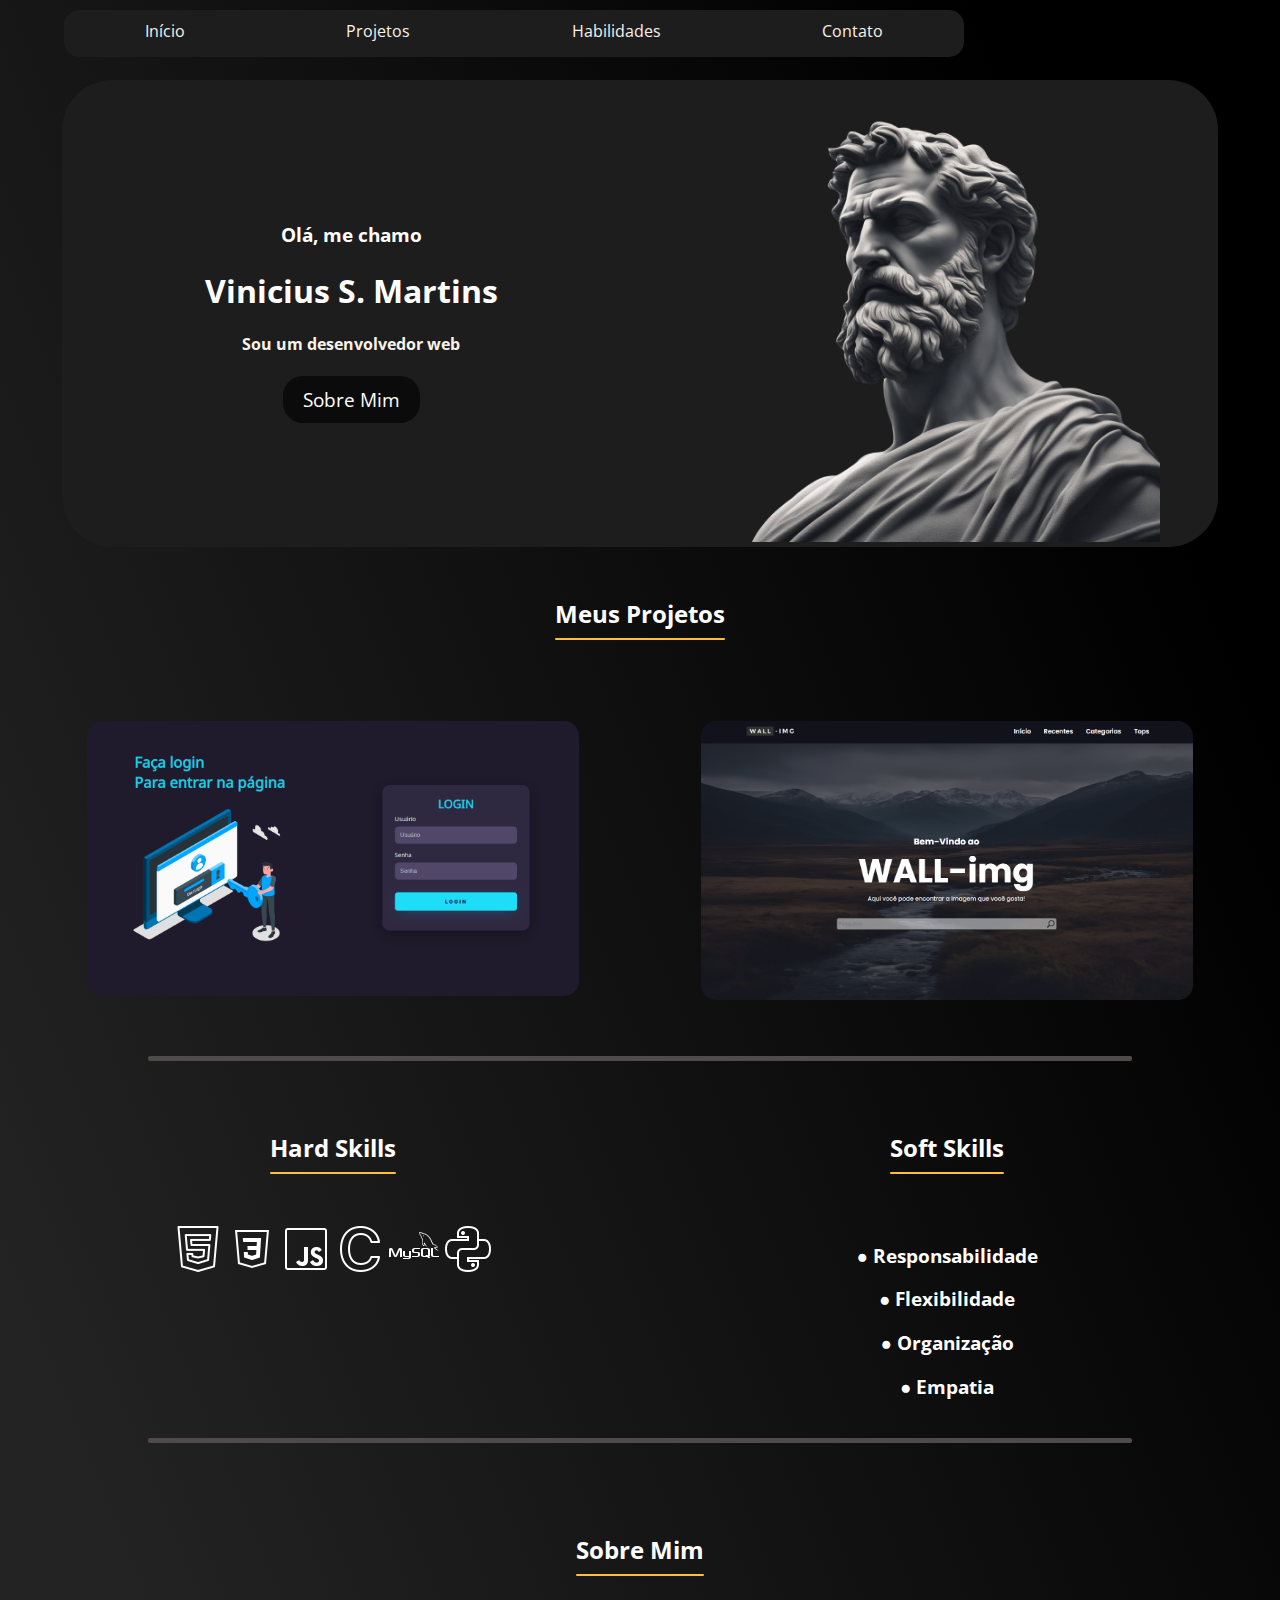
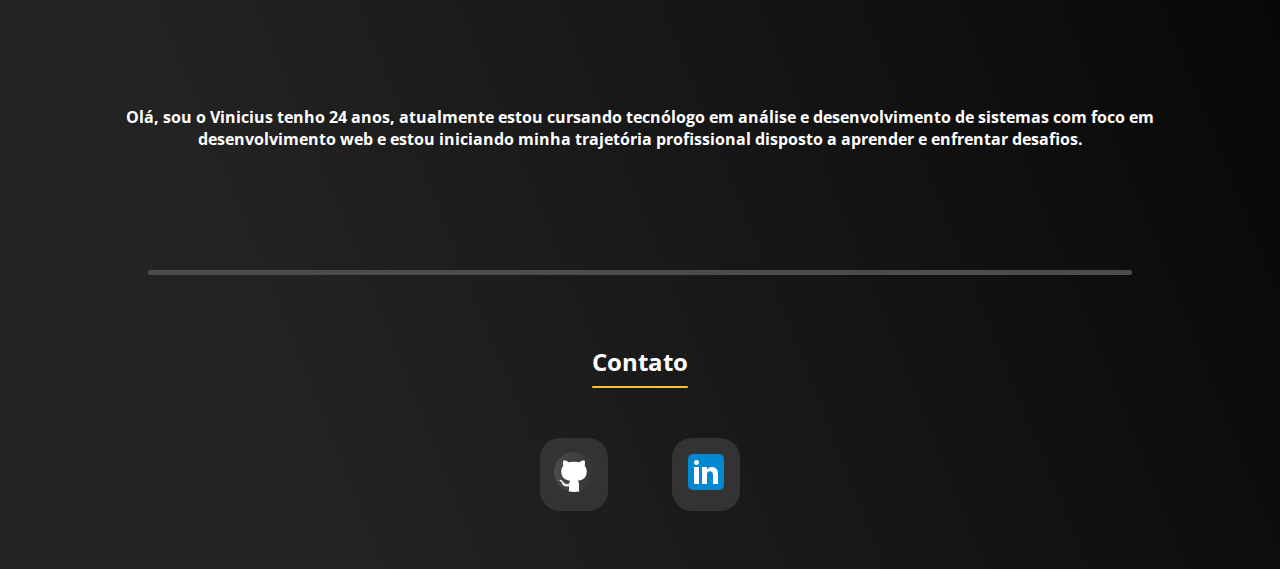
<file: index.html>
<!DOCTYPE html>
<html lang="pt-BR">
    
<head>
    <meta charset="UTF-8">
    <meta name="viewport" content="width=device-width,initial-scale=1"/>
    <title>Vinicius S. Martins</title>
    <link rel="stylesheet" href="style.css">
    <link rel="stylesheet" href="https://fonts.googleapis.com/css2?family=Open+Sans:wght@300;400&family=Poppins:wght@300;400;500;600;700;800;900&display=swap">
    <script src="script.js"></script>
</head>

<body>
    <header>
        <!-- Barra de navegação -->
        <nav class="menu" id="início">
            <a href="#início">Início</a>
            <a href="#projetos">Projetos</a>
            <a href="#habilidades">Habilidades</a>
            <a href="#contato">Contato</a>
        </nav>

        <!-- Sobre / Perfil -->
        <section class="intro" >
                <div class="intro-container">
                    <div class="intro-text">
                        <h3>Olá, me chamo</h3>
                        <h1>Vinicius S. Martins</h1>
                        <h4>Sou um desenvolvedor web</h4>

                        <!-- Botão sobre mim -->
                        <div class="botao-sobre">
                            <a href="#sobre">Sobre Mim</a>
                        </div>
                    </div>

                    <!-- Imagem introdução -->
                    <div class="intro-img">
                        <img src="assets/intro-img/statue.png" alt="Imagem intro">
                    </div>
                    
                </div>
            </section>
    </header>

<!-- Projetos -->
<div class="titulo-projetos"id="projetos">
<h2>Meus Projetos</h2></div>

<section class="projetos" 
    <div class="projetos-container"></div>
    <div class="projeto-item">
        <a href="assets/projetos/Tela de Login/index.html" target="_blank"><img src="assets/projetos_imgs/tela de login.png" alt="Imagem projeto 1"></a> 
        <div class="projeto-info">
            <h3>Tela de login</h3>
            <p>Página com campo de usuário e senha junto com um botão de logar</p>
        </div>
    </div>
    

    <div class="projeto-item">
        <a href="assets/projetos/Wall-img/index.html" target="_blank"><img src="assets/projetos_imgs/wall-img site.png" alt="Imagem projeto 2"></a> 
        <div class="projeto-info">
            <h3>WALL-img</h3>
            <p>Site com campo para procurar imagens geradas por IA e categorias</p>
        </div>
    </div>

</section>

<hr>

<!-- Habilidades -->
<section class="habilidades" id="habilidades">
    <div class="hard-skills">
        <div class="card-background"></div>
        <h2>Hard Skills</h2>
        <div class="logos">
        <img src="assets/hard-skills/html.png" alt="Imagem html">
        <img src="assets/hard-skills/css.png" alt="Imagem css">
        <img src="assets/hard-skills/javascript.png" alt="Imagem javascript">
        <img src="assets/hard-skills/c.png" alt="Imagem c">
        <img src="assets/hard-skills/mysql.png" alt="Imagem mysql">
        <img src="assets/hard-skills/python.png" alt="Imagem python">
        </div>
    </div>
    

    <div class="soft-skills">
        <div class="card-background"></div>
        <h2>Soft Skills</h2>
        <h3>● Responsabilidade</h3>
        <h3>● Flexibilidade</h3>
        <h3>● Organização</h3>
        <h3>● Empatia</h3>
    </div>
</section>


<hr>

<!-- Sobre Mim -->
<section class="sobre" id="sobre">
    <h2>Sobre Mim</h2>
    <h4>Olá, sou o Vinicius tenho 24 anos, atualmente estou cursando tecnólogo em análise e desenvolvimento de sistemas
        com foco em desenvolvimento web e estou iniciando minha trajetória profissional disposto a aprender e enfrentar desafios.</h4>
</section>

<hr>

<!-- Contato -->
<div class="titulo-contato"><h2>Contato</h2></div>
<section class="contato" id="contato">
    <a href="https://github.com/vinism99" target="_blank"><img src="assets/contato/github.png" alt="Imagem github"></a> 
    <a href="https://www.linkedin.com/in/vinism99/" target="_blank"><img src="assets/contato/linkedin.png" alt="Imagem linkedin"></a> 
</section>

</body>
</html>
</file>
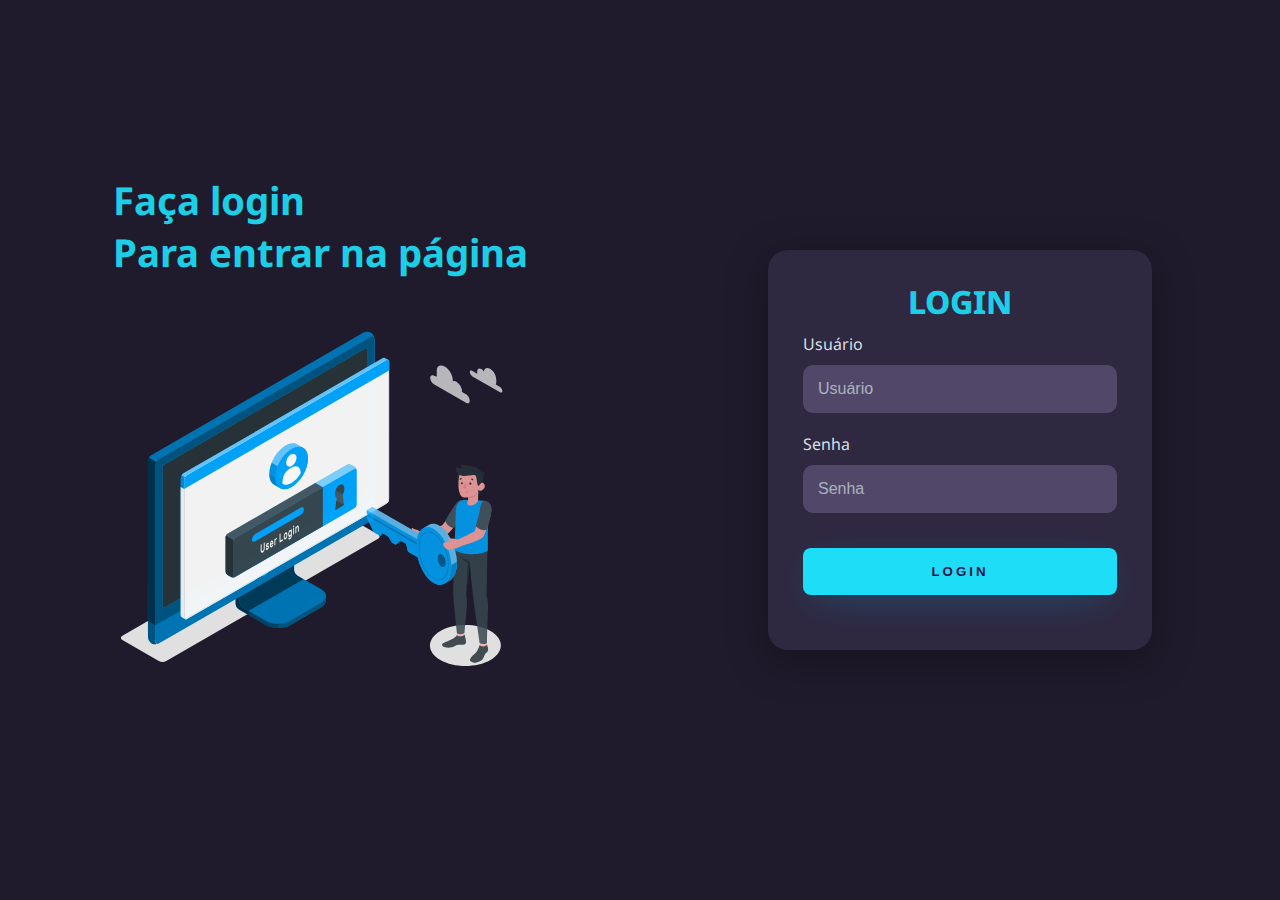
<file: assets/projetos/Tela de Login/index.html>
<!DOCTYPE html>
<html lang="pt-BR">
<head>
    <meta charset="UTF-8">
    <meta http-equiv="X-UA-Compatible" content="IE=edge">
    <meta name="viewport" content="width=device-width, initial-scale=1.0">
    <link rel="stylesheet" href="style.css">
    <title>Tela de Login</title>
</head>

<body>
    <div class="main-login">
        <div class="left-login">
             <h1>Faça login<br>Para entrar na página</h1>
             <img src="login.svg" class="left-login-image" alt="img login">
        </div>

        <div class="right-login">
            <div class="card-login"> 
               <h1>LOGIN</h1>
               <div class="textfield">
                    <label for="usuario">Usuário</label>
                    <input type="text" name="usuario" placeholder="Usuário">
                </div>

                <div class="textfield">
                    <label for="senha">Senha</label>
                    <input type="password" name="senha" placeholder="Senha">
                </div>
                
                <button class="btn-login">Login</button>
            </div>
        </div>
    </div>
</body>

</html>
</file>
<file: style.css>
body { /* Corpo da página */
    font-family: 'Open Sans', sans-serif;
    background: linear-gradient(68.15deg, #242324 16.62%, #000000 85.61%);
    transition: background-color 0.5s;
    margin: 0;
    padding: 2vh 2vw; /* Unidades de viewport para margem e padding */
    padding-top: 80px;
}
/* ------------------------------------------------------------------------------------------------ */

hr { /*separador das páginas*/
    border: 0;
    height: 5px;
    background-color: #504b4b;
    margin-top: 20px; 
    margin-bottom: 20px; 
    border-radius: 2px;
    width: 80%;
}

.menu { /* Barra de navegação */
    position: fixed;
    margin-left: 3%;
    top: 10px; 
    width: 100vh;
    z-index: 1000;
    background-color: #1d1d1d;
    border-radius: 15px;
    display: flex;
    justify-content: space-around;
    margin-bottom: 20px;
}
.menu a { /* Links da barra de navegação */
    text-decoration: none;
    font-size: medium;
    color: rgb(247, 242, 234);
    padding: 10px;
    transition: all 0.3s ease;
    border-bottom: 5px solid transparent;
}
.menu a:hover { /* Animação da barra de navegação */
    background-color: #0f0f0f;
    border-bottom: 3px solid #ffc039;
    border-radius: 4px;
}
/* ------------------------------------------------------------------------------------------------ */

/* Texto da introdução */
.intro h3 {
    color: rgb(255, 255, 255);
}
.intro h1 {
    font-size:xx-large;
    color: rgb(255, 255, 255);
}
.intro h4 {
    color: rgb(247, 242, 234);
}
/* ------------------------------------------------------------------------------------------------ */

/* Imagem da introdução */
.intro-img {
    max-width: 50%;
    height: auto;
}
.intro img {
    max-width: 80%;
    height: auto;
}
.intro-container { /* Container da introdução */
    max-width: 100%;
    display: flex;
    align-items: center;
    justify-content: center;
    text-align: center;
    background-color: #1d1d1d;
    border-radius: 50px;
    margin: 0 3%;
}

.intro-text { /* Texto da introdução */
    flex: 1;
}
/* ------------------------------------------------------------------------------------------------ */

/* Botão "Sobre Mim" */
.botao-sobre {
    text-align: center;
    margin-top: 20px;
}
.botao-sobre a {
    display: inline-block;
    padding: 10px 20px;
    background-color: #0c0b0b;
    color: #fff;
    text-decoration: none;
    border-radius: 20px;
    transition: background-color 0.3s;
    font-size:larger;
}
.botao-sobre a:hover {
    background-color: #ffc039;
    color: #000000;
}
/* ------------------------------------------------------------------------------------------------ */

/* Linha embaixo dos títulos*/
h2 {
    color: white;
    text-align: center;
    margin: 50px;
    position: relative;
    display: inline-block; 
    padding-bottom: 10px; 

}
/* Config das linhas dos títulos */
h2::after{
    content: ''; 
    position: absolute;
    bottom: 0; 
    left: 0;
    width: 100%; 
    height: 2px; 
    background-color: #ffc039;
    border-radius: 1px; 
}
/* ------------------------------------------------------------------------------------------------ */

.titulo-projetos{
    text-align: center;
}

/* Estilos para a seção de projetos */
.projetos {
    display: flex;
    justify-content: space-around;
    flex-wrap: wrap;
}

.projeto-item {
    position: relative;
    width: 40%;
    margin: 2.5%;
    overflow: hidden; 
}

.projeto-item img {
    width: 100%;
    transition: transform 0.3s ease;
    border-radius: 15px;
}

.projeto-item:hover img {
    transform: scale(1.05); 
}

.projeto-info { /* informações do projeto na imagem*/
    position: absolute;
    bottom: 0;
    left: 0;
    right: 0;
    background-color: rgb(0, 0, 0); 
    color: white;
    padding: 10px;
    transform: translateY(100%); 
    transition: transform 0.3s ease; 
}

.projeto-item:hover .projeto-info {
    transform: translateY(0); /* Move a barra para cima para cobrir a imagem ao passar o mouse */
    
}

.projeto-info h3,
.projeto-info p {
    margin: 0; 
}

/* Estilos para a seção de habilidades */
.habilidades {
    display: flex;
    justify-content: space-around;
    text-align: center;
}

.hard-skills, .soft-skills {
    width: 45%; 
    color: white;
}

.hard-skills img{
    max-width: 50%;
}

/* Estilos para a seção sobre mim */
.sobre {
    text-align: center; 
    padding: 20px;
    color: white;
}

.sobre h4{
    text-justify: auto;
    margin: 80px;
}

.titulo-contato {
 text-align: center;
}

.contato {
    text-align: center; 
}

.contato h2 {
    padding: 20px;
    margin: 0; 
    margin-left: 90vh;
}

.contato a {
    display: inline-block; 
    margin: 0 30px; 
    background-color: #333; 
    border-radius: 20px;
    transition: background-color 0.3s; 
    margin-bottom: 40px;
}


.contato img {
    max-width: 60px; 
    padding: 10px;
}

.contato a:hover {
    background-color: #000000;
    opacity: 0.8;
}

/* Configurações para mobile */
@media only screen and (max-width: 900px){

    body {
        font-size: 13px;
        max-width: 100%;
        overflow-x: hidden;
    }

    .menu{
        max-width: 90%;
    }

    .intro-container{
        max-width: 100%;
        padding: 15px;
    }

    .intro-img{
        max-width: 60%;
    }

    .intro h3 {
        font-size:small;
    }

    .intro h1 {
        font-size:large;
    }
    
    .intro h4 {
        font-size:smaller;
    }

    .botao-sobre a{
        margin: 15px;
    }

    .habilidades img{
        max-width: 20%
    }

    .projeto-info{
        padding: 8px;
    }

@media only screen and (min-width: 600px) {

    .menu {
        display: none;
    }

}}
</file>
<file: assets/projetos/Tela de Login/style.css>
@import url('https://fonts.googleapis.com/css2?family=Noto+Sans:wght@300;400&display=swap');

body {
    margin: 0;
    font-family: 'Noto Sans', sans-serif;
}

body * {
    box-sizing: border-box;
}

.main-login{
    width: 100vw;
    height: 100vh;
    background: #201b2c;
    display: flex;
    justify-content: center;
    align-items: center;
}

.left-login{
    width: 50vw;
    height: 100vh;
    display: flex;
    justify-content: center;
    align-items: center;
    flex-direction: column;
}

.left-login > h1 {
    font-size: 3vw;
    color: #1ccee6;
}

.left-login-image{
    width: 35vw;
}

.right-login{
    width: 50vw;
    height: 100vh;
    display: flex;
    justify-content: center;
    align-items: center;
}

.card-login{
    width: 60%;
    display: flex;
    justify-content: center;
    align-items: center;
    flex-direction: column;
    padding: 30px 35px;
    background: #2f2841;
    border-radius: 20px;
    box-shadow: 0px 10px 40px #00000056;
}

.card-login > h1{
    color: #1ccee6;
    font-weight: 800;
    margin: 0;
}

.textfield{
    width: 100%;
    display: flex;
    flex-direction: column;
    align-items: flex-start;
    justify-content: center;
    margin: 10px 0px;
}

.textfield > input{
    width: 100%;
    border: none;
    border-radius: 10px;
    padding: 15px;
    background: #514869;
    color: #f0ffffde;
    font-size: 12pt;
    box-shadow: #00000056;
    outline: none;
    box-sizing: border-box;
}

.textfield > label {
    color: #f0ffffde;
    margin-bottom: 10px;
}

.textfield > input::placeholder{
    color: #f0ffff94;
}

.btn-login{
    width: 100%;
    padding: 16px 0px;
    margin: 25px;
    border: none;
    border-radius: 8px;
    outline: none;
    text-transform: uppercase;
    font-weight: 800;
    letter-spacing: 3px;
    color: #2b134b;
    background: #1dddf7;
    cursor: pointer;
    box-shadow: 0px 10px 40px -12px #00ccff52;
}

@media only screen and (max-width: 950px){
    .card-login{
    width: 85%;
}}

@media only screen and (max-width: 600px){
    .main-login{
        flex-direction: column;
    }
    .left-login > h1{
        display: none;
    }

    .left-login{
        width: 100%;
        height: auto;
    }

    .right-login{
        width: 100%;
        height: auto;
    }

    .left-login-image{
        width:60vw;  
    }

    .card-login{
        width: 90%;
    }
}
</file>
